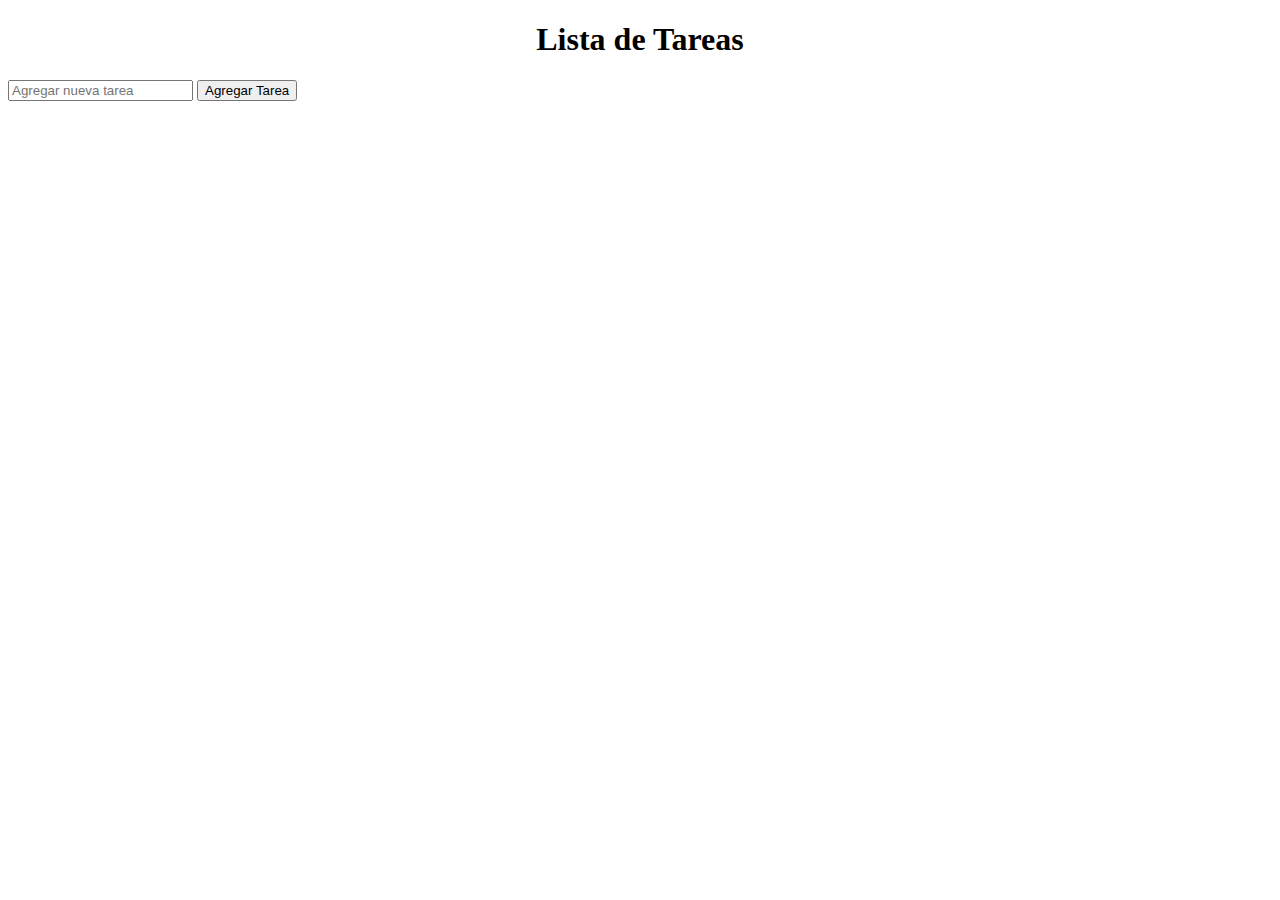
<file: cinco.html>
<!DOCTYPE html>
<html lang="en">
<head>
<meta charset="UTF-8">
<meta name="viewport" content="width=device-width, initial-scale=1.0">
<title>Lista de Tareas</title>
<style>
  h1 {
    text-align: center;
  }
  #taskInput {
    margin-bottom: 10px;
  }
  #taskList {
    list-style-type: none;
    padding: 0;
  }
  .task-item {
    background-color: #f0f0f0;
    border-radius: 5px;
    padding: 10px;
    margin-bottom: 5px;
    display: flex;
    justify-content: space-between;
    align-items: center;
  }
  .task-buttons button {
    margin-left: 5px;
  }
</style>
</head>
<body>

<h1>Lista de Tareas</h1>

<div>
  <input type="text" id="taskInput" placeholder="Agregar nueva tarea">
  <button onclick="addTask()">Agregar Tarea</button>
</div>

<ul id="taskList">
  <!-- Aquí se agregarán las tareas -->
</ul>

<script>
  function addTask() {
    // Obtener el valor del campo de texto
    var taskInput = document.getElementById("taskInput");
    var taskText = taskInput.value;

    if (taskText.trim() === "") {
      alert("Por favor, ingresa una tarea.");
      return;
    }

    // Crear un nuevo elemento de lista
    var li = document.createElement("li");
    li.className = "task-item";

    // Crear un span para el texto de la tarea
    var taskSpan = document.createElement("span");
    taskSpan.textContent = taskText;

    // Crear un div para los botones de acción
    var buttonsDiv = document.createElement("div");
    buttonsDiv.className = "task-buttons";

    // Crear botones de acción
    var editButton = document.createElement("button");
    editButton.textContent = "Editar";
    editButton.onclick = function() {
      var newText = prompt("Editar tarea:", taskText);
      if (newText !== null) {
        taskSpan.textContent = newText;
      }
    };

    var deleteButton = document.createElement("button");
    deleteButton.textContent = "Eliminar";
    deleteButton.onclick = function() {
      li.remove();
    };

    // Agregar botones al div de botones
    buttonsDiv.appendChild(editButton);
    buttonsDiv.appendChild(deleteButton);

    // Agregar span y botones al elemento de lista
    li.appendChild(taskSpan);
    li.appendChild(buttonsDiv);

    // Agregar la tarea a la lista de tareas
    var taskList = document.getElementById("taskList");
    taskList.appendChild(li);

    // Limpiar el campo de texto
    taskInput.value = "";
  }
</script>

</body>
</html>
</file>
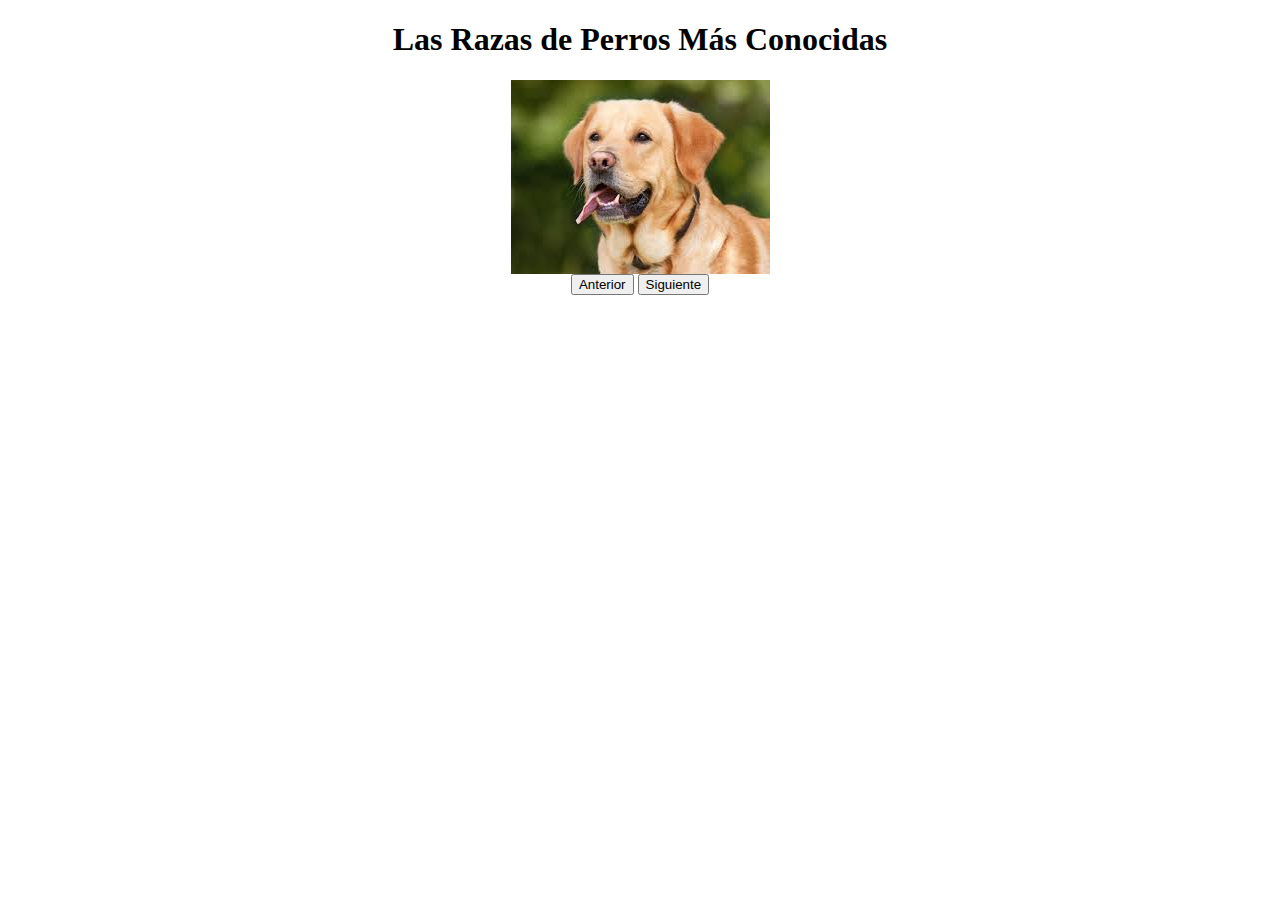
<file: cuatro.html>
<!DOCTYPE html>
<html lang="en">
<head>
<meta charset="UTF-8">
<meta name="viewport" content="width=device-width, initial-scale=1.0">
<title>Galería de Imágenes - Las Razas de Perros Más Conocidas</title>
<style>
  #gallery {
    text-align: center;
  }
  img {
    max-width: 300px;
    display: none; /* Oculta todas las imágenes por defecto */
    margin: 20px auto 0; /* Centra las imágenes horizontalmente y agrega un margen superior */
  }
  #prevBtn, #nextBtn {
    margin-bottom: 200px; /* Agrega un margen inferior a los botones */
  }
</style>
</head>
<body>

<h1 style="text-align: center;">Las Razas de Perros Más Conocidas</h1>

<div id="gallery">
  <img src="imagenes/imagen1.jfif" alt="Imagen 1">
  <img src="imagenes/imagen2.jfif" alt="Imagen 2">
  <img src="imagenes/imagen3.jfif" alt="Imagen 3">
  <!-- Agrega más imágenes según sea necesario -->

  <button id="prevBtn">Anterior</button>
  <button id="nextBtn">Siguiente</button>
</div>

<script>
  // Obtenemos referencias a los elementos del DOM
  const images = document.querySelectorAll('#gallery img');
  const prevBtn = document.getElementById('prevBtn');
  const nextBtn = document.getElementById('nextBtn');

  let currentIndex = 0; // Índice de la imagen actual

  // Función para mostrar la imagen anterior
  function showPreviousImage() {
    images[currentIndex].style.display = 'none'; // Oculta la imagen actual
    currentIndex = (currentIndex - 1 + images.length) % images.length; // Calcula el índice de la imagen anterior
    images[currentIndex].style.display = 'block'; // Muestra la imagen anterior
  }

  // Función para mostrar la siguiente imagen
  function showNextImage() {
    images[currentIndex].style.display = 'none'; // Oculta la imagen actual
    currentIndex = (currentIndex + 1) % images.length; // Calcula el índice de la siguiente imagen
    images[currentIndex].style.display = 'block'; // Muestra la siguiente imagen
  }

  // Agregamos event listeners a los botones de navegación
  prevBtn.addEventListener('click', showPreviousImage);
  nextBtn.addEventListener('click', showNextImage);

  // Mostramos la primera imagen al cargar la página
  images[currentIndex].style.display = 'block';
</script>

</body>
</html>
</file>
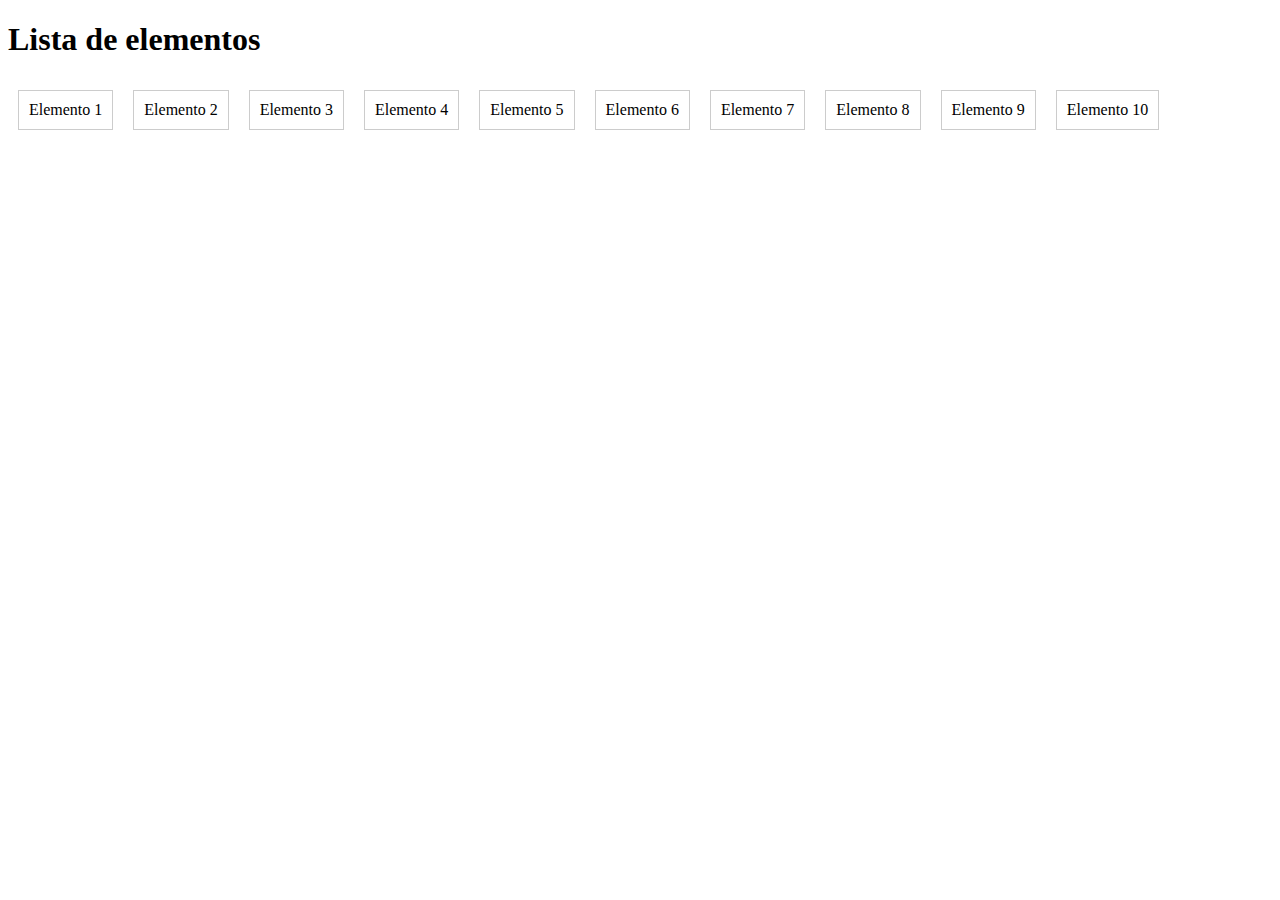
<file: dos.html>
<!DOCTYPE html>
<html lang="es">
<head>
  <meta charset="UTF-8">
  <meta name="viewport" content="width=device-width, initial-scale=1.0">
  <title>Lista cambiante</title>
  <style>
    .elemento {
      display: inline-block;
      margin: 10px;
      padding: 10px;
      border: 1px solid #ccc;
      cursor: pointer;
    }

    .elemento:hover {
      background-color: #eee;
    } /*estilo al pasar el cursor sobre un elemento*/

    .cambiado {
      background-color: blue;
    }/* estilo al pasar el cursor sobre un elemento*/
    
  </style>
</head>
<body>
  <h1>Lista de elementos</h1>
  <div id="lista-elementos"></div>

  <script>
    const listaElementos = document.getElementById('lista-elementos');

    /*Crear elementos y agregarlos a la lista*/
   
    for (let i = 0; i < 10; i++) {
      const elemento = document.createElement('p');
      elemento.classList.add('elemento');
      elemento.textContent = `Elemento ${i + 1}`; /*Se agrega texto al elemento*/

      // Agregar evento de clic al elemento
      elemento.addEventListener('click', () => {
        elemento.classList.toggle('cambiado'); /* Esto cambia el estilo de fondo del elemento*/
      });

      listaElementos.appendChild(elemento); 
    }/*se agrega el elemento creado al contenedor de la lista*/

  </script>

</body>
</html>
</file>
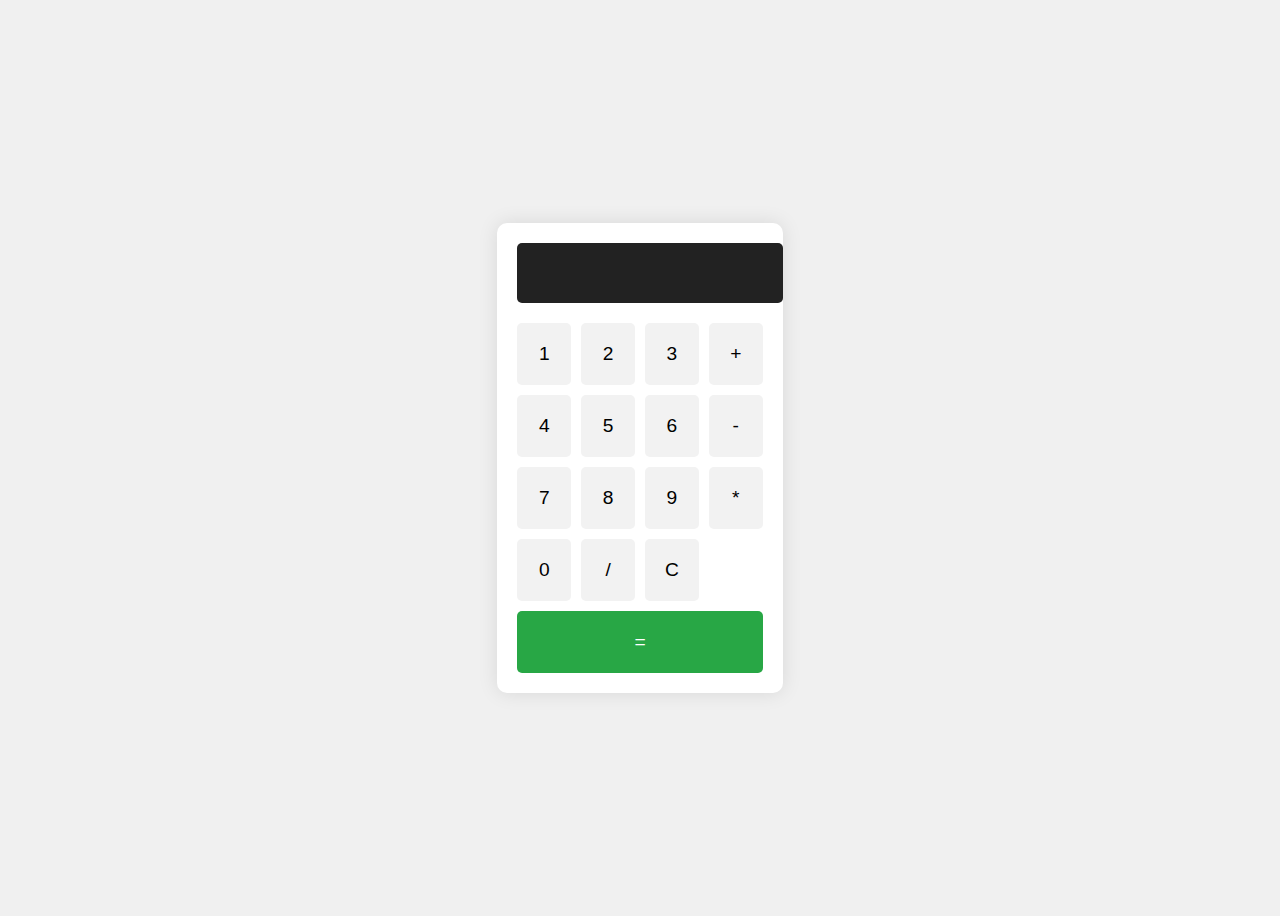
<file: ocho.html>
<!DOCTYPE html>
<html lang="en">
<head>
    <meta charset="UTF-8">
    <meta name="viewport" content="width=device-width, initial-scale=1.0">
    <title>Calculadora Simple</title>
    <style>
        body {
            display: flex;
            justify-content: center;
            align-items: center;
            height: 100vh;
            background-color: #f0f0f0;
            font-family: Arial, sans-serif;
        }
        .calculator {
            background-color: #fff;
            border-radius: 10px;
            box-shadow: 0 0 20px rgba(0, 0, 0, 0.1);
            padding: 20px;
        }
        .display {
            width: 100%;
            height: 40px;
            background-color: #222;
            color: #fff;
            text-align: right;
            padding: 10px;
            font-size: 1.5em;
            border-radius: 5px;
            margin-bottom: 20px;
            word-wrap: break-word;
        }
        .buttons {
            display: grid;
            grid-template-columns: repeat(4, 1fr);
            gap: 10px;
        }
        .buttons button {
            width: 100%;
            padding: 20px;
            font-size: 1.2em;
            border: none;
            border-radius: 5px;
            background-color: #f2f2f2;
            cursor: pointer;
            transition: background-color 0.3s;
        }
        .buttons button:hover {
            background-color: #ddd;
        }
        .buttons .equal {
            grid-column: span 4;
            background-color: #28a745;
            color: #fff;
        }
        .buttons .equal:hover {
            background-color: #218838;
        }
    </style>
</head>
<body>

<div class="calculator">
    <div class="display" id="display"></div>
    <div class="buttons">
        <button onclick="appendNumber('1')">1</button>
        <button onclick="appendNumber('2')">2</button>
        <button onclick="appendNumber('3')">3</button>
        <button onclick="appendOperator('+')">+</button>
        <button onclick="appendNumber('4')">4</button>
        <button onclick="appendNumber('5')">5</button>
        <button onclick="appendNumber('6')">6</button>
        <button onclick="appendOperator('-')">-</button>
        <button onclick="appendNumber('7')">7</button>
        <button onclick="appendNumber('8')">8</button>
        <button onclick="appendNumber('9')">9</button>
        <button onclick="appendOperator('*')">*</button>
        <button onclick="appendNumber('0')">0</button>
        <button onclick="appendOperator('/')">/</button>
        <button onclick="clearDisplay()">C</button>
        <button class="equal" onclick="calculateResult()">=</button>
    </div>
</div>

<script>
    function appendNumber(number) {
        document.getElementById('display').innerText += number;
    }

    function appendOperator(operator) {
        document.getElementById('display').innerText += ' ' + operator + ' ';
    }

    function clearDisplay() {
        document.getElementById('display').innerText = '';
    }

    function calculateResult() {
        let expression = document.getElementById('display').innerText;
        try {
            let result = eval(expression);
            document.getElementById('display').innerText = result;
        } catch (e) {
            document.getElementById('display').innerText = 'Error';
        }
    }
</script>

</body>
</html>
</file>
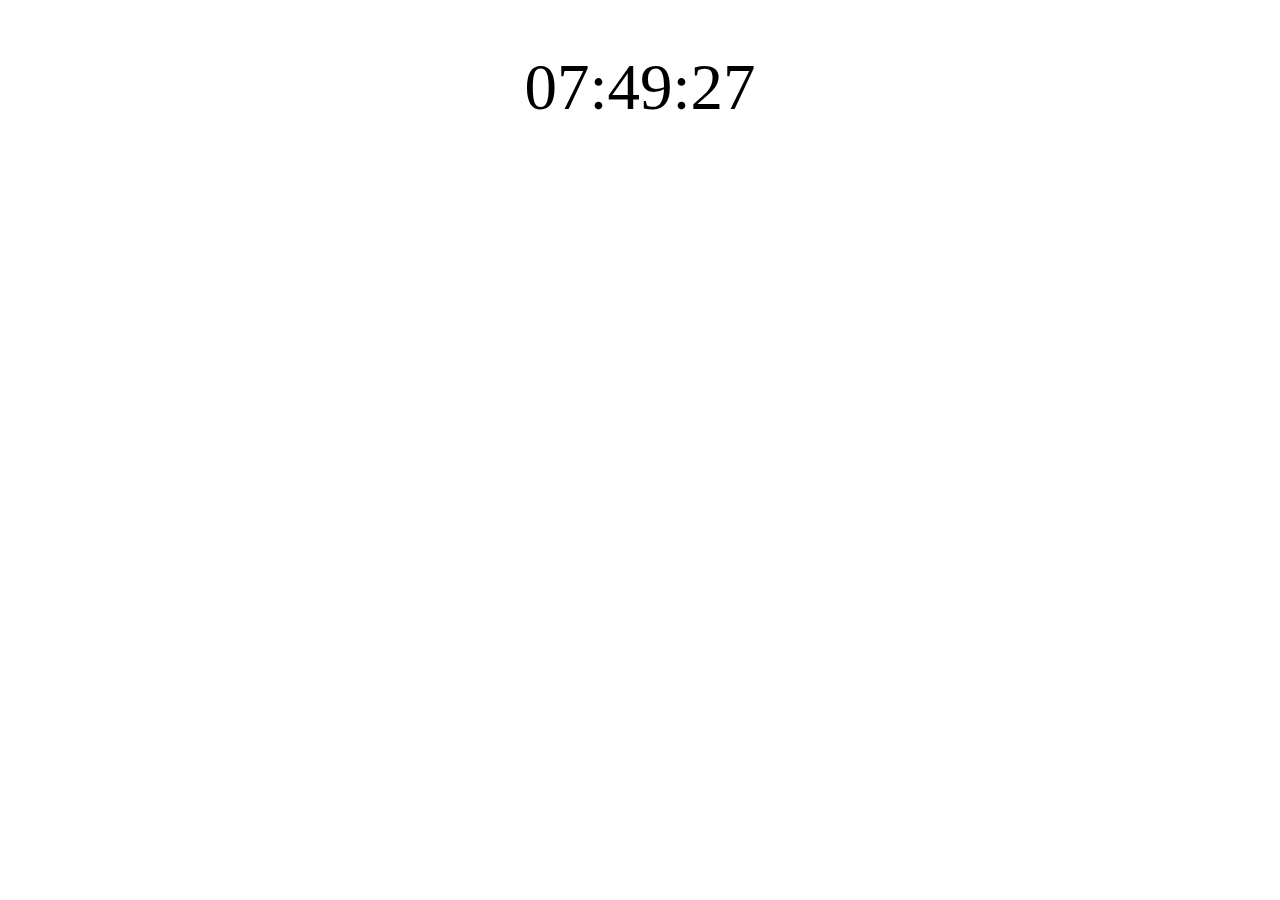
<file: seis.html>
<!DOCTYPE html>
<html lang="en">
<head>
<meta charset="UTF-8">
<meta name="viewport" content="width=device-width, initial-scale=1.0">
<title>Reloj Digital</title>
<style>
  #clock {
    font-size: 65px;
    text-align: center;
    margin-top: 50px;
  }
</style>
</head>
<body>

<div id="clock"></div>

<script>
  // Función para actualizar el reloj
  function updateClock() {
    var now = new Date();
    var hours = now.getHours();
    var minutes = now.getMinutes();
    var seconds = now.getSeconds();

    // Agrega un cero delante si es necesario para mantener el formato de dos dígitos
    hours = hours < 10 ? '0' + hours : hours;
    minutes = minutes < 10 ? '0' + minutes : minutes;
    seconds = seconds < 10 ? '0' + seconds : seconds;

    // Construye la cadena de tiempo en formato HH:MM:SS
    var timeString = hours + ':' + minutes + ':' + seconds;

    // Actualiza el contenido del elemento con id "clock"
    document.getElementById('clock').textContent = timeString;
  }

  // Llama a la función updateClock cada segundo
  setInterval(updateClock, 1000);

  // Llama a la función una vez para mostrar la hora actual de inmediato
  updateClock();
</script>

</body>
</html>
</file>
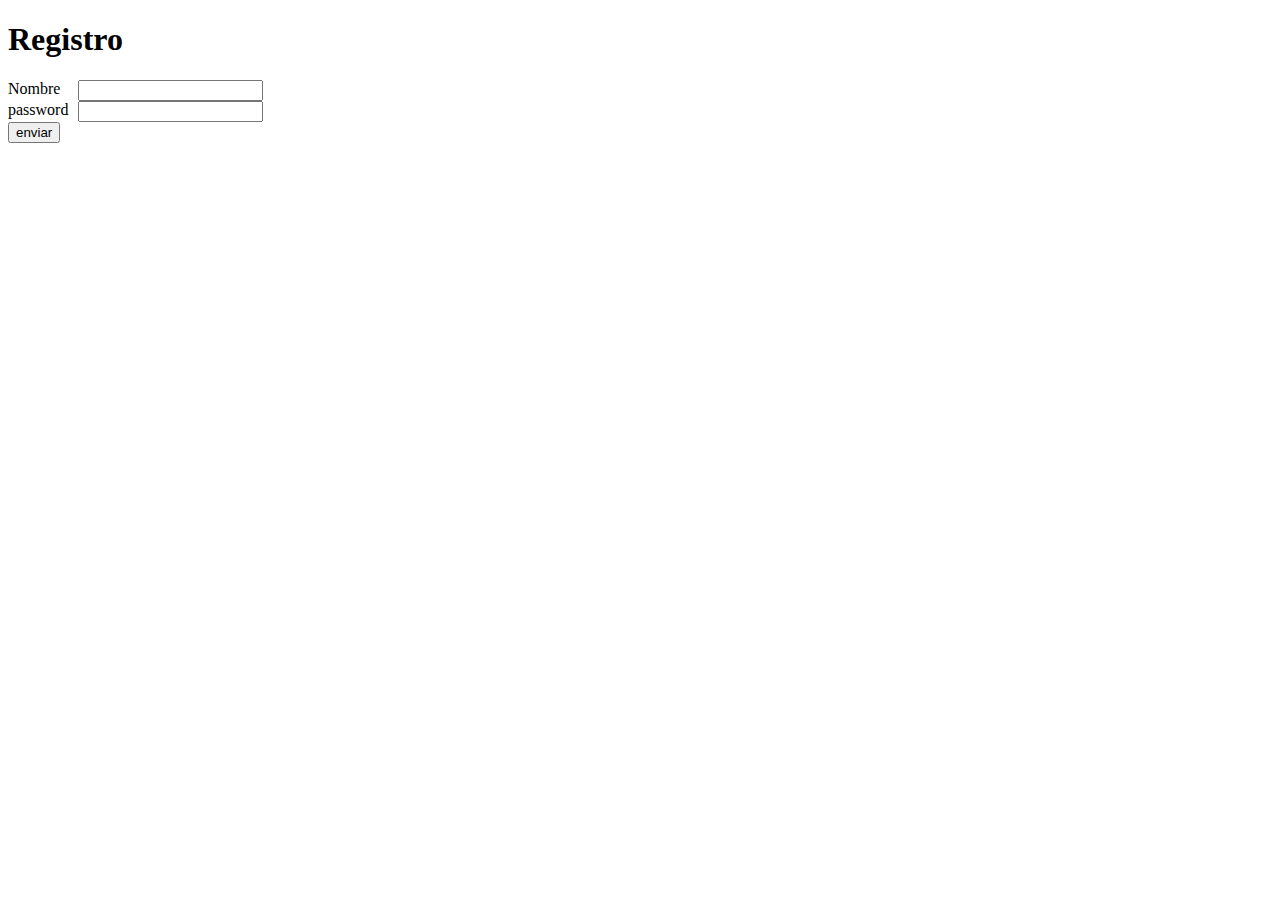
<file: tres.html>
<!DOCTYPE html>
<html lang="es">
<head>
  <meta charset="UTF-8">
  <meta name="viewport" content="width=device-width, initial-scale=1.0">
  <title>Registro</title>
  <style>
        label{
            display: block;
            float: left;
            width: 70px;
        }
  </style>
</head>
<body>
  <h1>Registro</h1>
  
  <form action "" id="formulario">
    <div>
        <label for "nombre">Nombre</label>
        <input type = "text" id= 'nombre' >
    </div>
    
    <div>
        <label for "password">password</label>
        <input type = "password" id= 'password' >
    </div>
        <input type="submit" onclick= 'return enviarForm()' value="enviar">
  </form>
  <div id="error"></div>
 

  <script>

    var nombre= document.getElementById('nombre' );
    var password= documen.getElementById('password');
    var error= documen.getElementById('error');
    error.style.color= 'red';


    function enviarForm() {

        console.log("enviando formulario");
        var mensError=[];

        if (nombre.value === null || nombre.value === ' '){
            mensError.push('Ingresa tu nombre');
        }

        if (contraseña.value === null || contraseña.value === ' '){
            mensError.push('Ingresa tu contraseña');
        }

       error.innerHTML=  mensError.join(', '); 
       return false; 
    }
var form = document.getElementById("formulario")
       form.addEventListener('submit', function(event){
        event.preventDefault();
      

       } )

  </script>
</body>
</html>
</file>
